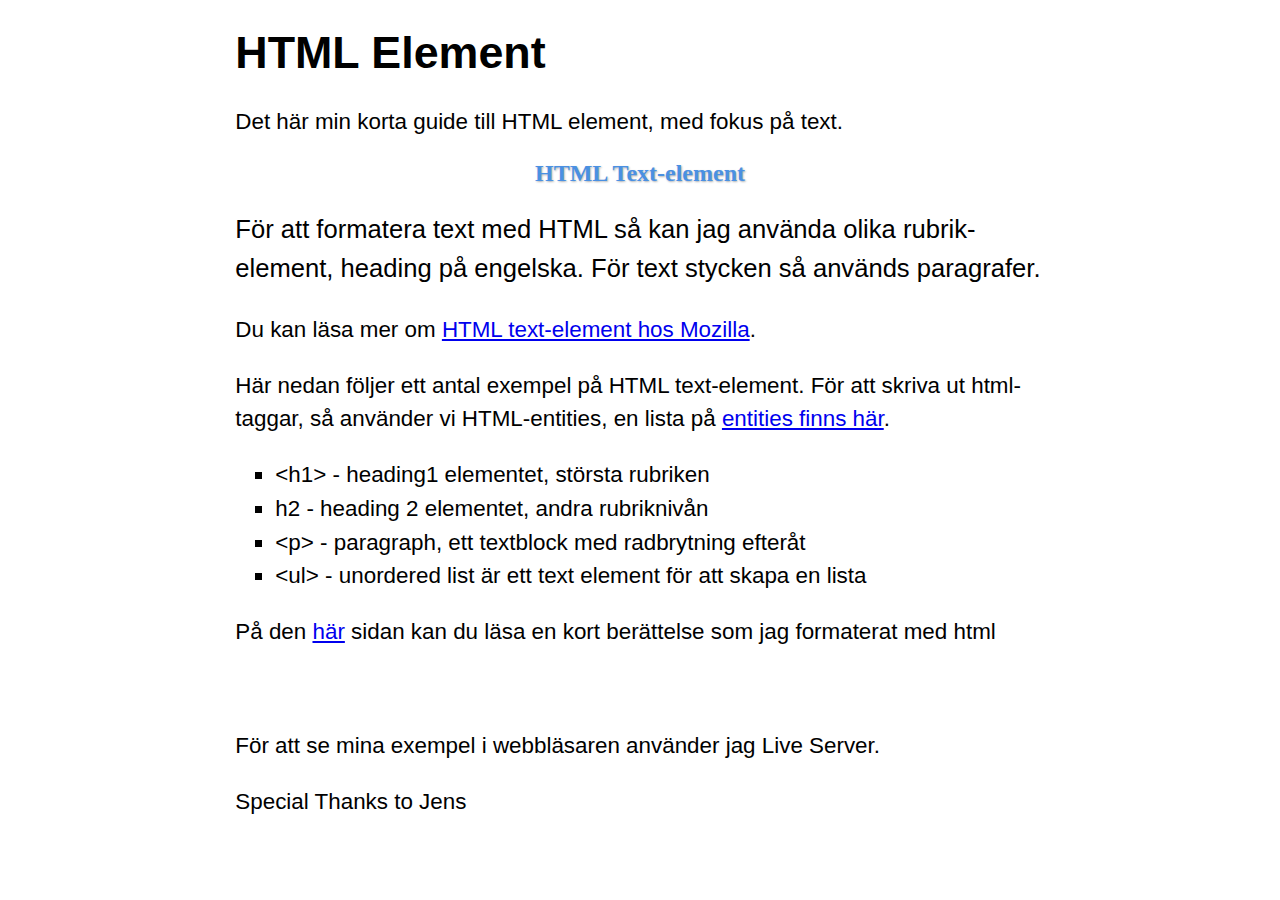
<file: index.html>
<!DOCTYPE html>
<html lang="sv">
<head>
  <meta charset="UTF-8">
  <meta name="viewport" content="width=device-width, initial-scale=1.0">
  <title>HTML Element</title>
  <link rel="stylesheet" href="style.css">
</head>
<body>
  <main>
    <h1>HTML Element</h1>
    <p>Det här min korta guide till HTML element, med fokus på text.</p>
    <h2>HTML Text-element</h2>
    <p class="lead">För att formatera text med HTML så kan jag använda olika rubrik-element, heading på engelska. För text stycken så används paragrafer.</p>
    <p>Du kan läsa mer om <a target="_blank" href="https://developer.mozilla.org/en-US/docs/Web/HTML/Element">HTML text-element hos Mozilla</a>.</p>
    <p>Här nedan följer ett antal exempel på HTML text-element. För att skriva ut html-taggar, så använder vi HTML-entities, en lista på <a href="https://www.w3schools.com/html/html_entities.asp">entities finns här</a>.</p>
    <ul>
      <li>&lt;h1&gt; - heading1 elementet, största rubriken</li>
      <li>h2 - heading 2 elementet, andra rubriknivån</li>
      <li>&lt;p&gt; - paragraph, ett textblock med radbrytning efteråt</li>
      <li>&lt;ul&gt; - unordered list är ett text element för att skapa en lista</li>
    </ul>

    <p> På den <a href="tale.html">här</a> sidan kan du läsa en kort berättelse som jag formaterat med html</p>
  </main>
  <footer>
    <p>För att se mina exempel i webbläsaren använder jag Live Server.</p>
    <p>Special Thanks to Jens</p>
  </footer>
</body>
</html>
</file>
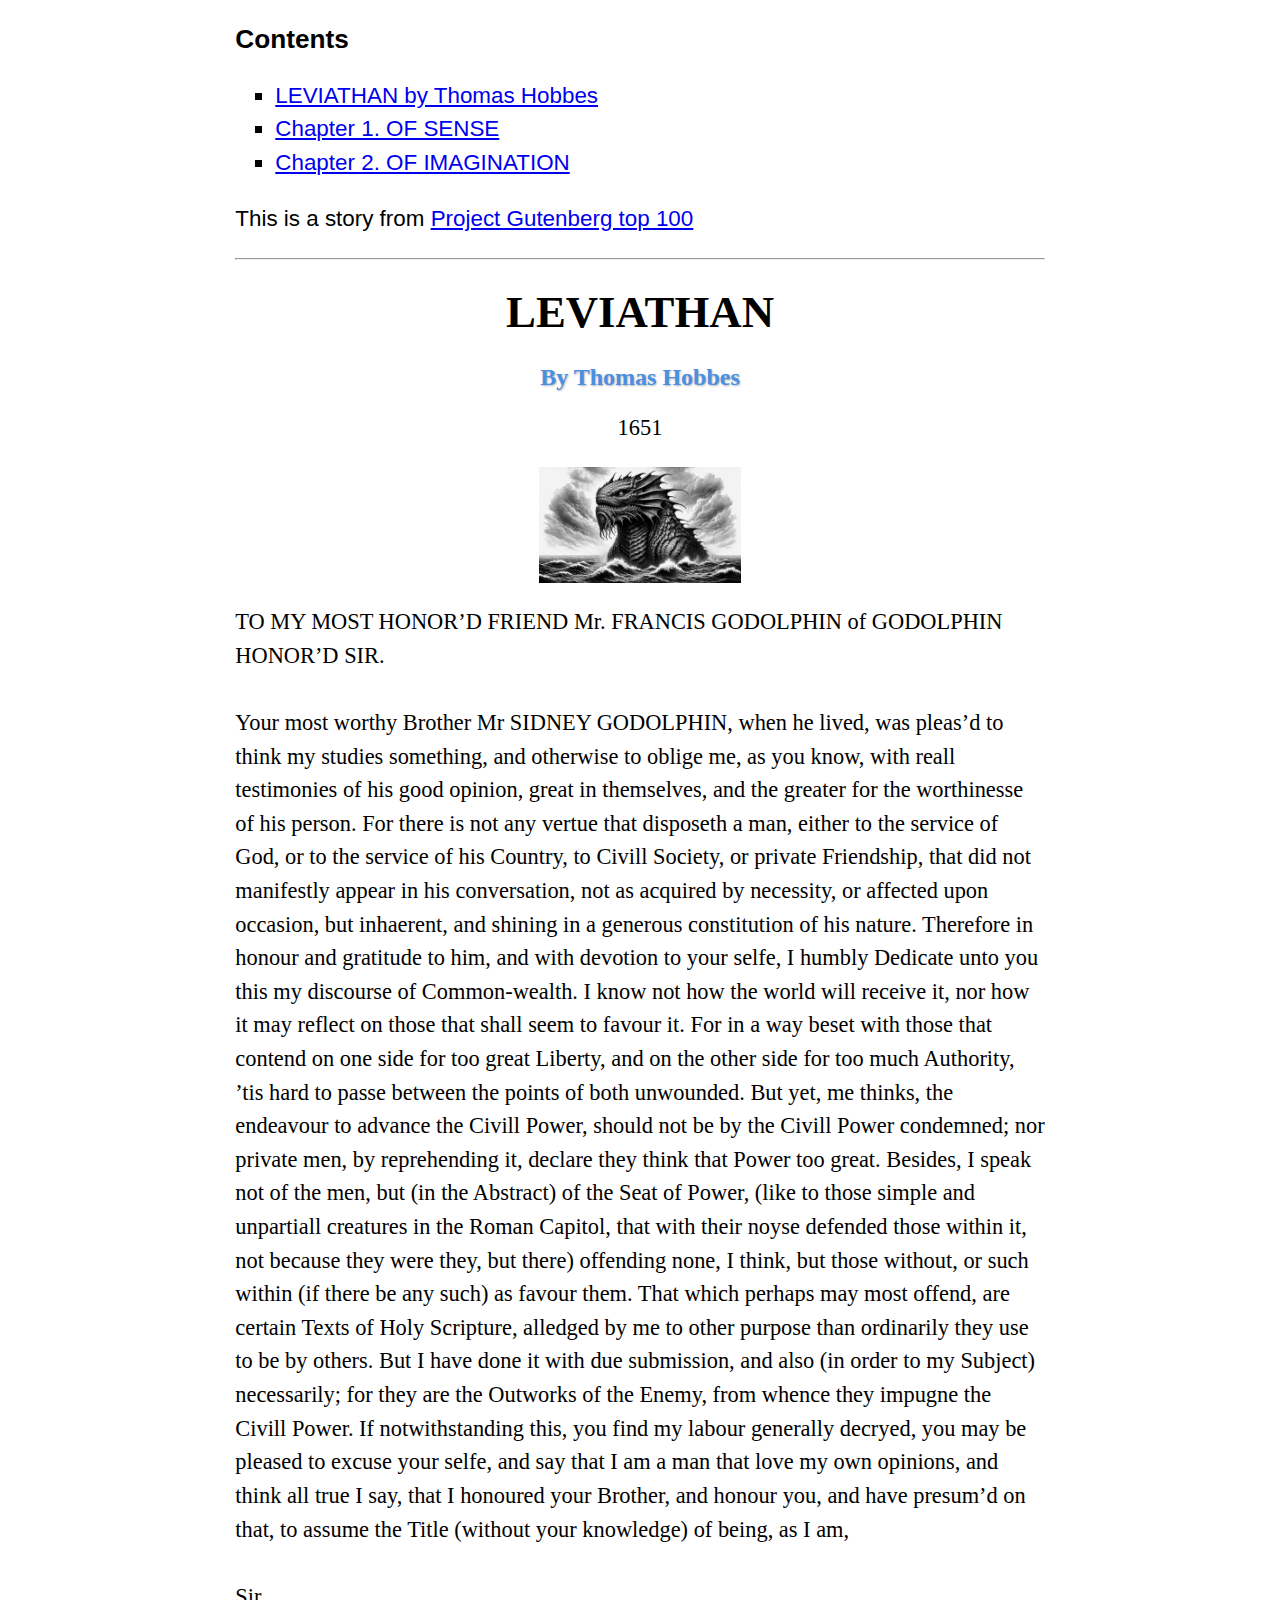
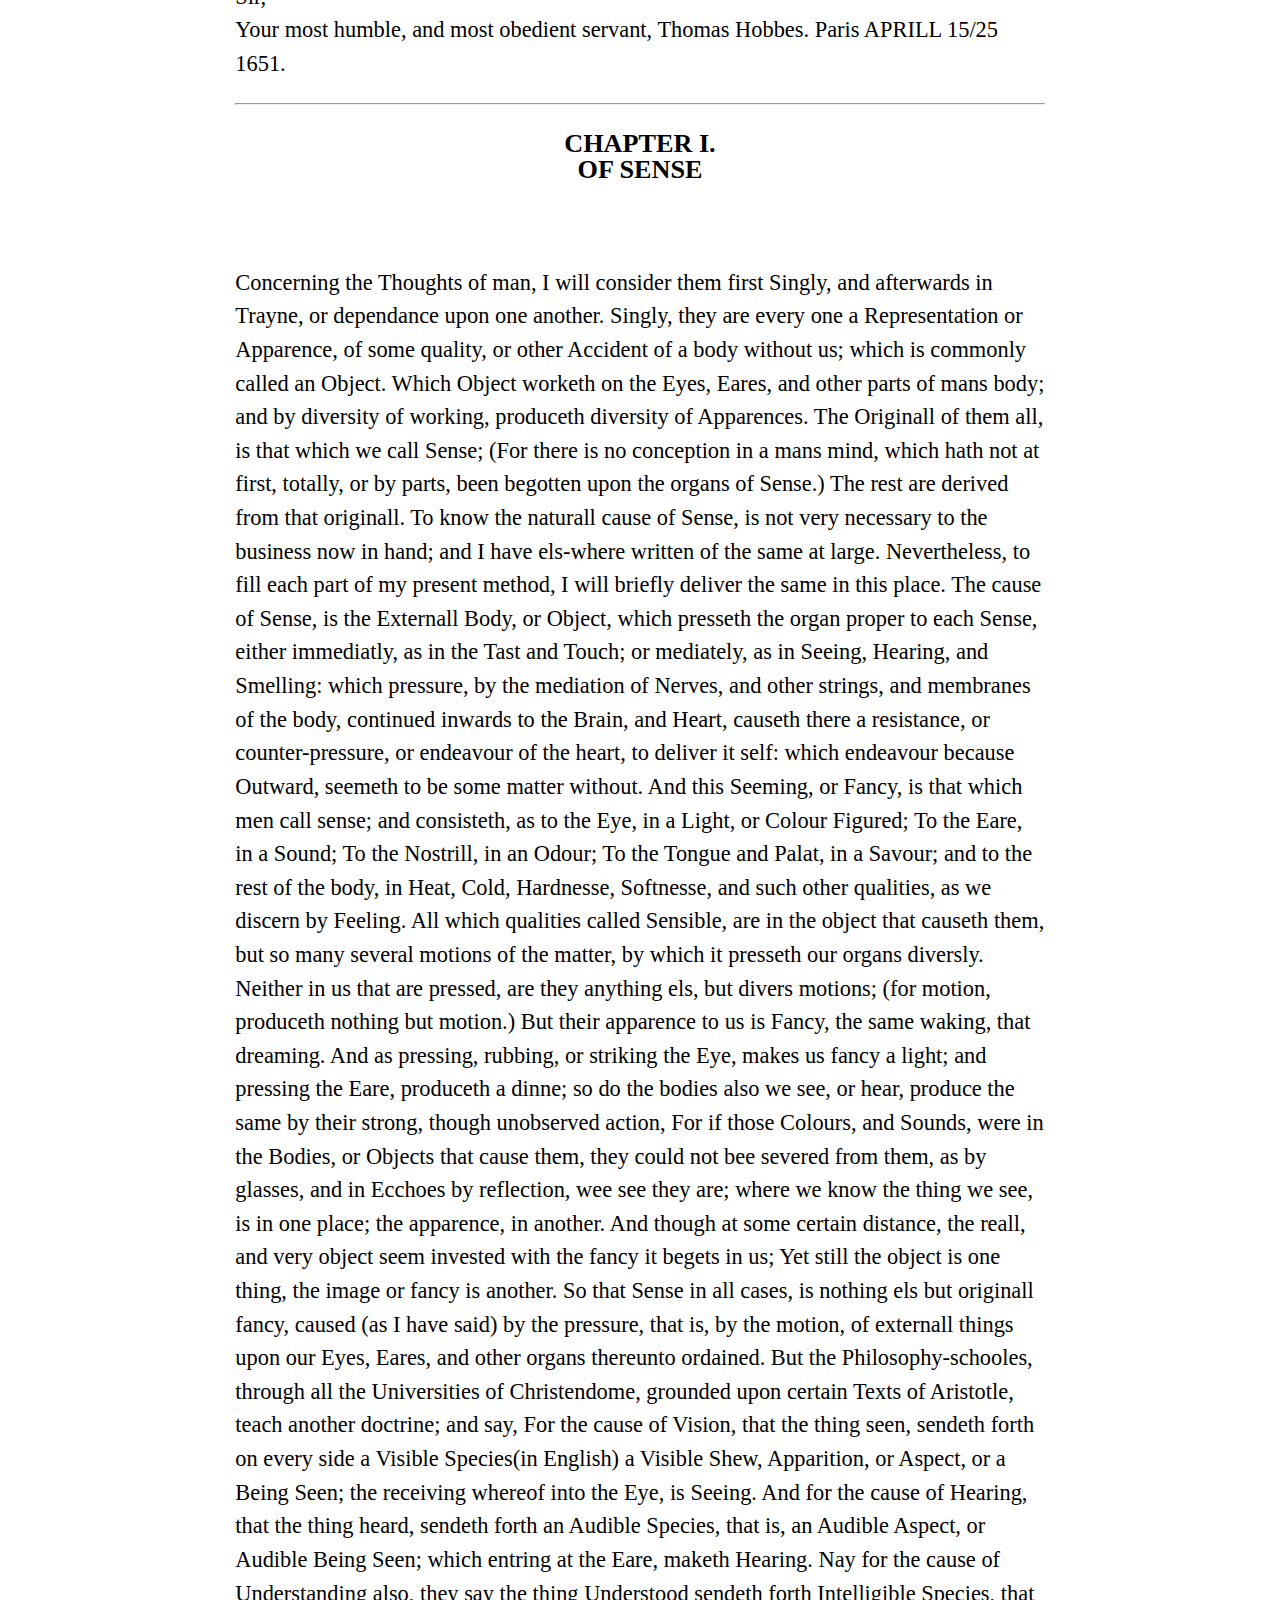
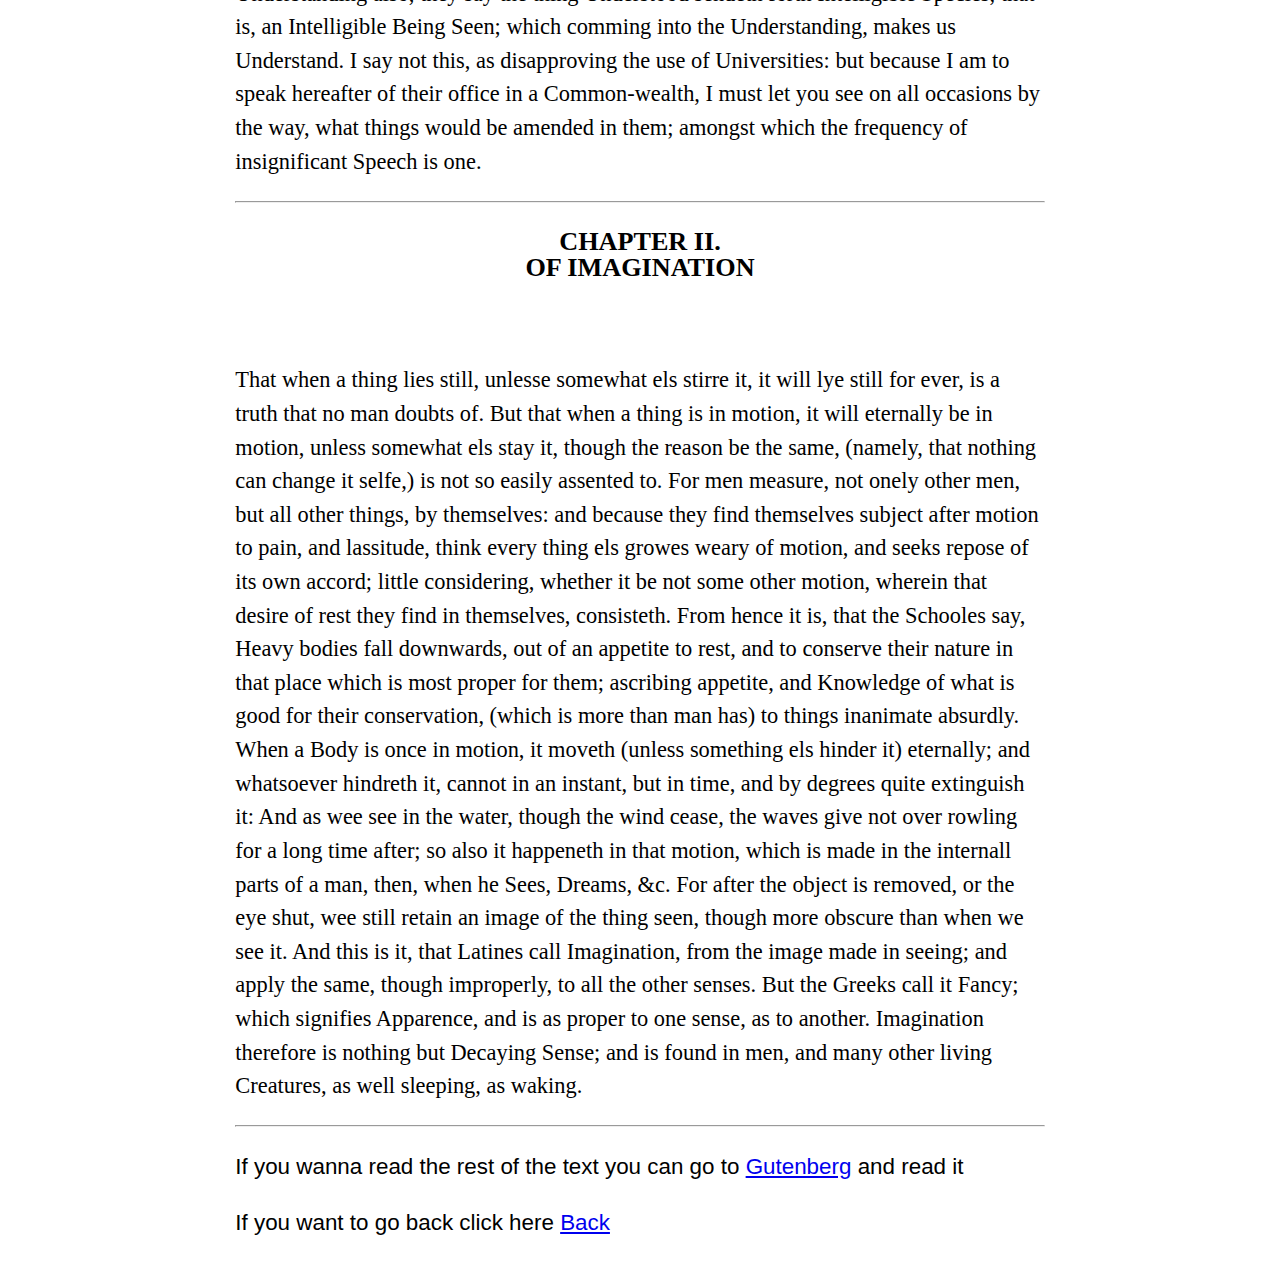
<file: tale.html>
<!DOCTYPE html>
<html lang="en">
<head>
    <meta charset="UTF-8">
    <meta name="viewport" content="width=device-width, initial-scale=1.0">
    <title>Document</title>
    <link rel="stylesheet" href="style.css">
</head>
<body>
    <main>
        <nav>
            <h3>Contents</h3>
            <ul>
              <li><a href="#c1">LEVIATHAN by Thomas Hobbes</a></li>
              <li><a href="#c2">Chapter 1. OF SENSE</a></li>
              <li><a href="#c3">Chapter 2. OF IMAGINATION</a></li>
            </ul>
          </nav>
    
        <p>This is a story from <a href="https://www.gutenberg.org/browse/scores/top">Project Gutenberg top 100</a></p>
        <hr>
        <h1 id="c1" style="font-family: cursive; text-align: center;">LEVIATHAN</h1>
        <h2 style="font-family: cursive;">By Thomas Hobbes</h2>
        <p style="font-family: roboto; text-align: center;"><time datetime="1651">1651</time></p>
        <img class="image-Leviathan-7" src="image/Leviathan-7.jpg" alt="Illustration">
        <p style="font-family: roboto;">TO MY MOST HONOR’D FRIEND Mr. FRANCIS GODOLPHIN of GODOLPHIN
            <br>
            HONOR’D SIR.
            <br><br>
            Your most worthy Brother Mr SIDNEY GODOLPHIN, when he lived, was pleas’d to think my studies something, and otherwise to oblige me, as you know, with reall testimonies of his good opinion, great in themselves, and the greater for the worthinesse of his person. For there is not any vertue that disposeth a man, either to the service of God, or to the service of his Country, to Civill Society, or private Friendship, that did not manifestly appear in his conversation, not as acquired by necessity, or affected upon occasion, but inhaerent, and shining in a generous constitution of his nature. 
            Therefore in honour and gratitude to him, and with devotion to your selfe, I humbly Dedicate unto you this my discourse of Common-wealth. I know not how the world will receive it, nor how it may reflect on those that shall seem to favour it. For in a way beset with those that contend on one side for too great Liberty, and on the other side for too much Authority, ’tis hard to passe between the points of both unwounded. 
            But yet, me thinks, the endeavour to advance the Civill Power, should not be by the Civill Power condemned; nor private men, by reprehending it, declare they think that Power too great. Besides, I speak not of the men, but (in the Abstract) of the Seat of Power, (like to those simple and unpartiall creatures in the Roman Capitol, that with their noyse defended those within it, not because they were they, but there) offending none, I think, but those without, or such within (if there be any such) as favour them. 
            That which perhaps may most offend, are certain Texts of Holy Scripture, alledged by me to other purpose than ordinarily they use to be by others. But I have done it with due submission, and also (in order to my Subject) necessarily; for they are the Outworks of the Enemy, from whence they impugne the Civill Power.
            If notwithstanding this, you find my labour generally decryed, you may be pleased to excuse your selfe, and say that I am a man that love my own opinions, and think all true I say, that I honoured your Brother, and honour you, and have presum’d on that, to assume the Title (without your knowledge) of being, as I am,
<br> <br>
Sir,
<br>
Your most humble, and most obedient servant, Thomas Hobbes.

Paris APRILL 15/25 1651.

</p>
            <hr>
<h3 id="c2" style="font-family: cursive; text-align: center;">CHAPTER I.<br> OF SENSE</h3> <br>
<p style="font-family: roboto;">Concerning the Thoughts of man, I will consider them first Singly, and afterwards in Trayne, or dependance upon one another. Singly, they are every one a Representation or Apparence, of some quality, or other Accident of a body without us; which is commonly called an Object. Which Object worketh on the Eyes, Eares, and other parts of mans body; and by diversity of working, produceth diversity of Apparences.

    The Originall of them all, is that which we call Sense; (For there is no conception in a mans mind, which hath not at first, totally, or by parts, been begotten upon the organs of Sense.) The rest are derived from that originall.
    
    To know the naturall cause of Sense, is not very necessary to the business now in hand; and I have els-where written of the same at large. Nevertheless, to fill each part of my present method, I will briefly deliver the same in this place.
    
    The cause of Sense, is the Externall Body, or Object, which presseth the organ proper to each Sense, either immediatly, as in the Tast and Touch; or mediately, as in Seeing, Hearing, and Smelling: which pressure, by the mediation of Nerves, and other strings, and membranes of the body, continued inwards to the Brain, and Heart, causeth there a resistance, or counter-pressure, or endeavour of the heart, to deliver it self: which endeavour because Outward, seemeth to be some matter without.
     And this Seeming, or Fancy, is that which men call sense; and consisteth, as to the Eye, in a Light, or Colour Figured; To the Eare, in a Sound; To the Nostrill, in an Odour; To the Tongue and Palat, in a Savour; and to the rest of the body, in Heat, Cold, Hardnesse, Softnesse, and such other qualities, as we discern by Feeling. All which qualities called Sensible, are in the object that causeth them, but so many several motions of the matter, by which it presseth our organs diversly. Neither in us that are pressed, are they anything els, but divers motions; (for motion, produceth nothing but motion.) But their apparence to us is Fancy, the same waking, that dreaming. And as pressing, rubbing, or striking the Eye, makes us fancy a light; and pressing the Eare, produceth a dinne; so do the bodies also we see, or hear, produce the same by their strong, though unobserved action, For if those Colours, and Sounds, were in the Bodies, or Objects that cause them, they could not bee severed from them, as by glasses, and in Ecchoes by reflection, wee see they are; where we know the thing we see, is in one place; the apparence, in another. And though at some certain distance, the reall, and very object seem invested with the fancy it begets in us; Yet still the object is one thing, the image or fancy is another. So that Sense in all cases, is nothing els but originall fancy, caused (as I have said) by the pressure, that is, by the motion, of externall things upon our Eyes, Eares, and other organs thereunto ordained.
    
    But the Philosophy-schooles, through all the Universities of Christendome, grounded upon certain Texts of Aristotle, teach another doctrine; and say, For the cause of Vision, that the thing seen, sendeth forth on every side a Visible Species(in English) a Visible Shew, Apparition, or Aspect, or a Being Seen; the receiving whereof into the Eye, is Seeing. And for the cause of Hearing, that the thing heard, sendeth forth an Audible Species, that is, an Audible Aspect, or Audible Being Seen; which entring at the Eare, maketh Hearing. Nay for the cause of Understanding also, they say the thing Understood sendeth forth Intelligible Species, that is, an Intelligible Being Seen; which comming into the Understanding, makes us Understand. I say not this, as disapproving the use of Universities: but because I am to speak hereafter of their office in a Common-wealth, I must let you see on all occasions by the way, what things would be amended in them; amongst which the frequency of insignificant Speech is one.
    
    </p>
            <hr>
<h3 id="c3" style="font-family: cursive; text-align: center;">CHAPTER II. <br> OF IMAGINATION</h3> <br>
<p style="font-family: roboto;">That when a thing lies still, unlesse somewhat els stirre it, it will lye still for ever, is a truth that no man doubts of. But that when a thing is in motion, it will eternally be in motion, unless somewhat els stay it, though the reason be the same, (namely, that nothing can change it selfe,) is not so easily assented to. For men measure, not onely other men, but all other things, by themselves: and because they find themselves subject after motion to pain, and lassitude, think every thing els growes weary of motion, and seeks repose of its own accord; little considering, whether it be not some other motion, wherein that desire of rest they find in themselves, consisteth. From hence it is, that the Schooles say, Heavy bodies fall downwards, out of an appetite to rest, and to conserve their nature in that place which is most proper for them; ascribing appetite, and Knowledge of what is good for their conservation, (which is more than man has) to things inanimate absurdly.

    When a Body is once in motion, it moveth (unless something els hinder it) eternally; and whatsoever hindreth it, cannot in an instant, but in time, and by degrees quite extinguish it: And as wee see in the water, though the wind cease, the waves give not over rowling for a long time after; so also it happeneth in that motion, which is made in the internall parts of a man, then, when he Sees, Dreams, &c. For after the object is removed, or the eye shut, wee still retain an image of the thing seen, though more obscure than when we see it. And this is it, that Latines call Imagination, from the image made in seeing; and apply the same, though improperly, to all the other senses. But the Greeks call it Fancy; which signifies Apparence, and is as proper to one sense, as to another. Imagination therefore is nothing but Decaying Sense; and is found in men, and many other living Creatures, as well sleeping, as waking.
    
    </p>
            <hr>
            <p>If you wanna read the rest of the text you can go to <a href= "https://www.gutenberg.org/cache/epub/3207/pg3207-images.html">Gutenberg</a> and read it</p>
            <p>If you want to go back click here <a href="index.html">Back</a></p>
    </main>
</body>
</html>
</file>
<file: style.css>
body {
    font-family: sans-serif;
    font-size: 1.4rem;
    line-height: 1.5;
  }

  img { max-width: 25%;
    display: block; margin: 0 auto;
  }

  h2 {
    font-family: 'Cursive', cursive; /* Cursive font */
    font-size: 24px; /* Set font size */
    color: #4A90E2; /* Set font color */
    text-align: center; /* Center the text */
    margin-top: 20px; /* Add margin above */
    margin-bottom: 20px; /* Add margin below */
    text-shadow: 1px 1px 2px rgba(0, 0, 0, 0.3); /* Add a subtle text shadow */
}

h1, {
  font-family: 'Cursive', cursive; /* Cursive font */
  font-size: 36px; /* Set font size */
  color: #000000; /* Set font color */
  text-align: left; /* Center the text */
  margin-top: 20px; /* Add margin above */
  margin-bottom: 20px; /* Add margin below */
  text-shadow: 1px 1px 2px rgba(0, 0, 0, 0.3); /* Add a subtle text shadow */
}

h1, h2, h3, h4 {
    line-height: 1;
}

  main, footer {
    max-width: 65ch;
    margin-inline: auto;
  }
  
  footer {
    margin-top: 5rem;
  }

  ul {
    list-style:square;
  }
  
  .lead {
    font-size: 1.6rem;
  }
</file>
